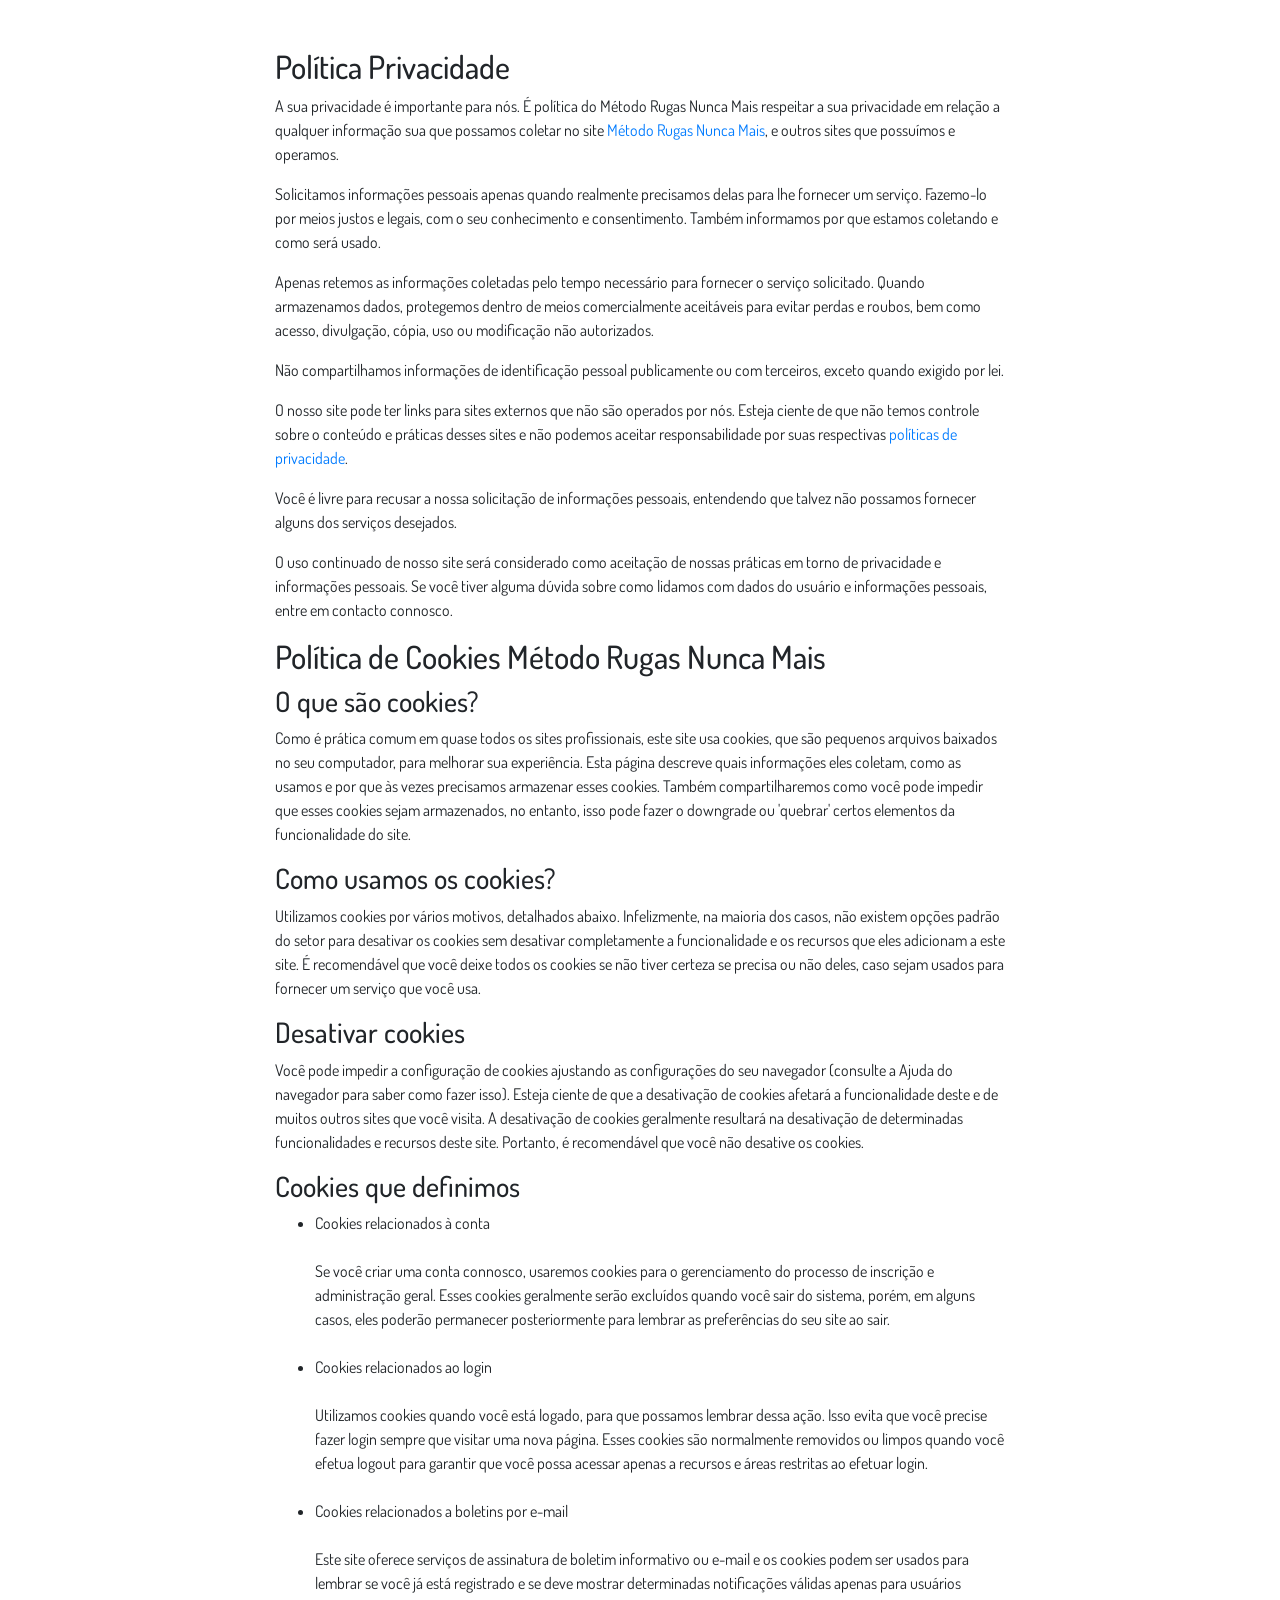
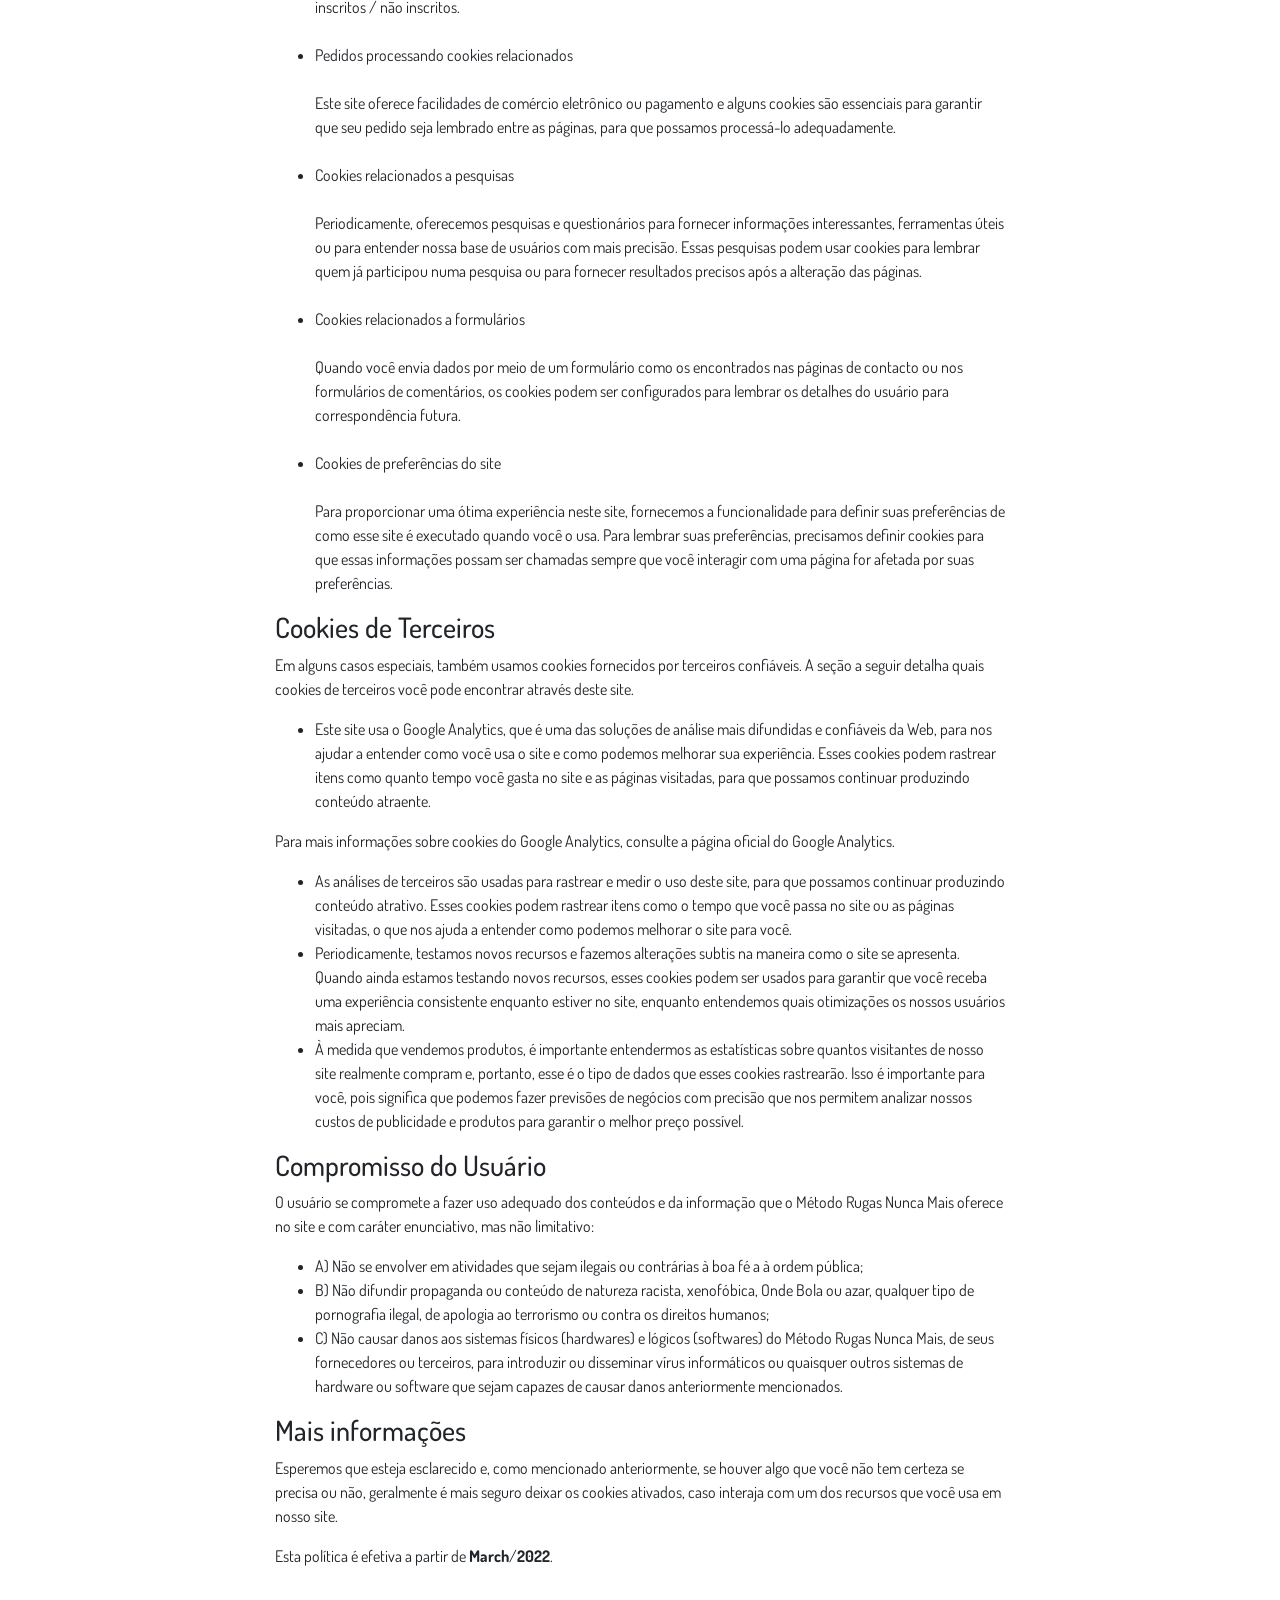
<file: pv/privacidade.html>
<!DOCTYPE html>
<html lang="pt-br">
  <head>
    <meta charset="utf-8">
    <meta name="viewport" content="width=device-width, initial-scale=1, shrink-to-fit=no">

    <link rel="stylesheet" href="https://stackpath.bootstrapcdn.com/bootstrap/4.1.3/css/bootstrap.min.css" integrity="sha384-MCw98/SFnGE8fJT3GXwEOngsV7Zt27NXFoaoApmYm81iuXoPkFOJwJ8ERdknLPMO" crossorigin="anonymous">

    <link rel="preconnect" href="https://fonts.googleapis.com">
    <link rel="preconnect" href="https://fonts.gstatic.com" crossorigin>
    <link href="https://fonts.googleapis.com/css2?family=Dosis:wght@200;300;400;500;600;700;800&display=swap" rel="stylesheet">
    
    <!-- Ícone da Página -->
    <link rel="shortcut icon" type="image/jpg" href="./assets/img/favicon.png">

    <!-- Título da Página -->
    <title>Política de Privacidade | Método Rugas Nunca Mais</title>
    
    <style type="text/css">
      body {
        font-family: 'Dosis', sans-serif;
      }
    </style>

  </head>
  <body>
    
    <div class="container py-5">
      <div class="row justify-content-center">
        <div class="col-lg-8">
          <h2>Política Privacidade</h2>                    <p>A sua privacidade é importante para nós. É política do Método Rugas Nunca Mais respeitar a sua privacidade em relação a qualquer informação sua que possamos coletar no site <a href="#">Método Rugas Nunca Mais</a>, e outros sites que possuímos e operamos.</p>                    <p>Solicitamos informações pessoais apenas quando realmente precisamos delas para lhe fornecer um serviço. Fazemo-lo por meios justos e legais, com o seu conhecimento e consentimento. Também informamos por que estamos coletando e como será usado.                    </p>                    <p>Apenas retemos as informações coletadas pelo tempo necessário para fornecer o serviço solicitado. Quando armazenamos dados, protegemos dentro de meios comercialmente aceitáveis ​​para evitar perdas e roubos, bem como acesso, divulgação, cópia, uso ou                        modificação não autorizados.</p>                    <p>Não compartilhamos informações de identificação pessoal publicamente ou com terceiros, exceto quando exigido por lei.</p>                    <p>O nosso site pode ter links para sites externos que não são operados por nós. Esteja ciente de que não temos controle sobre o conteúdo e práticas desses sites e não podemos aceitar responsabilidade por suas respectivas <a href='https://politicaprivacidade.com' target='_BLANK'>políticas de privacidade</a>.                    </p>                    <p>Você é livre para recusar a nossa solicitação de informações pessoais, entendendo que talvez não possamos fornecer alguns dos serviços desejados.</p>                    <p>O uso continuado de nosso site será considerado como aceitação de nossas práticas em torno de privacidade e informações pessoais. Se você tiver alguma dúvida sobre como lidamos com dados do usuário e informações pessoais, entre em contacto connosco.</p>                    <h2>Política de Cookies Método Rugas Nunca Mais</h2>                    <h3>O que são cookies?</h3>                    <p>Como é prática comum em quase todos os sites profissionais, este site usa cookies, que são pequenos arquivos baixados no seu computador, para melhorar sua experiência. Esta página descreve quais informações eles coletam, como as usamos e por que às vezes                        precisamos armazenar esses cookies. Também compartilharemos como você pode impedir que esses cookies sejam armazenados, no entanto, isso pode fazer o downgrade ou 'quebrar' certos elementos da funcionalidade do site.</p>                    <h3>Como usamos os cookies?</h3>                    <p>Utilizamos cookies por vários motivos, detalhados abaixo. Infelizmente, na maioria dos casos, não existem opções padrão do setor para desativar os cookies sem desativar completamente a funcionalidade e os recursos que eles adicionam a este site. É recomendável                        que você deixe todos os cookies se não tiver certeza se precisa ou não deles, caso sejam usados ​​para fornecer um serviço que você usa.</p>                    <h3>Desativar cookies</h3>                    <p>Você pode impedir a configuração de cookies ajustando as configurações do seu navegador (consulte a Ajuda do navegador para saber como fazer isso). Esteja ciente de que a desativação de cookies afetará a funcionalidade deste e de muitos outros sites que                        você visita. A desativação de cookies geralmente resultará na desativação de determinadas funcionalidades e recursos deste site. Portanto, é recomendável que você não desative os cookies.</p>                    <h3>Cookies que definimos</h3>                    <ul>                        <li>                            Cookies relacionados à conta<br><br> Se você criar uma conta connosco, usaremos cookies para o gerenciamento do processo de inscrição e administração geral. Esses cookies geralmente serão excluídos quando você sair do sistema, porém, em alguns                            casos, eles poderão permanecer posteriormente para lembrar as preferências do seu site ao sair.<br><br>                        </li>                        <li>                            Cookies relacionados ao login<br><br> Utilizamos cookies quando você está logado, para que possamos lembrar dessa ação. Isso evita que você precise fazer login sempre que visitar uma nova página. Esses cookies são normalmente removidos ou limpos                            quando você efetua logout para garantir que você possa acessar apenas a recursos e áreas restritas ao efetuar login.<br><br>                        </li>                        <li>                            Cookies relacionados a boletins por e-mail<br><br> Este site oferece serviços de assinatura de boletim informativo ou e-mail e os cookies podem ser usados ​​para lembrar se você já está registrado e se deve mostrar determinadas notificações                            válidas apenas para usuários inscritos / não inscritos.<br><br>                        </li>                        <li>                            Pedidos processando cookies relacionados<br><br> Este site oferece facilidades de comércio eletrônico ou pagamento e alguns cookies são essenciais para garantir que seu pedido seja lembrado entre as páginas, para que possamos processá-lo adequadamente.<br><br>                        </li>                        <li>                            Cookies relacionados a pesquisas<br><br> Periodicamente, oferecemos pesquisas e questionários para fornecer informações interessantes, ferramentas úteis ou para entender nossa base de usuários com mais precisão. Essas pesquisas podem usar cookies                            para lembrar quem já participou numa pesquisa ou para fornecer resultados precisos após a alteração das páginas.<br><br>                        </li>                        <li>                            Cookies relacionados a formulários<br><br> Quando você envia dados por meio de um formulário como os encontrados nas páginas de contacto ou nos formulários de comentários, os cookies podem ser configurados para lembrar os detalhes do usuário                            para correspondência futura.<br><br>                        </li>                        <li>                            Cookies de preferências do site<br><br> Para proporcionar uma ótima experiência neste site, fornecemos a funcionalidade para definir suas preferências de como esse site é executado quando você o usa. Para lembrar suas preferências, precisamos                            definir cookies para que essas informações possam ser chamadas sempre que você interagir com uma página for afetada por suas preferências.<br>                        </li>                    </ul>                    <h3>Cookies de Terceiros</h3>                    <p>Em alguns casos especiais, também usamos cookies fornecidos por terceiros confiáveis. A seção a seguir detalha quais cookies de terceiros você pode encontrar através deste site.</p>                    <ul>                        <li>                            Este site usa o Google Analytics, que é uma das soluções de análise mais difundidas e confiáveis ​​da Web, para nos ajudar a entender como você usa o site e como podemos melhorar sua experiência. Esses cookies podem rastrear itens como quanto tempo                            você gasta no site e as páginas visitadas, para que possamos continuar produzindo conteúdo atraente.                        </li>                    </ul>                    <p>Para mais informações sobre cookies do Google Analytics, consulte a página oficial do Google Analytics.</p>                    <ul>                        <li>                            As análises de terceiros são usadas para rastrear e medir o uso deste site, para que possamos continuar produzindo conteúdo atrativo. Esses cookies podem rastrear itens como o tempo que você passa no site ou as páginas visitadas, o que nos ajuda a entender                            como podemos melhorar o site para você.</li>                        <li>                            Periodicamente, testamos novos recursos e fazemos alterações subtis na maneira como o site se apresenta. Quando ainda estamos testando novos recursos, esses cookies podem ser usados ​​para garantir que você receba uma experiência consistente enquanto                            estiver no site, enquanto entendemos quais otimizações os nossos usuários mais apreciam.</li>                        <li>                            À medida que vendemos produtos, é importante entendermos as estatísticas sobre quantos visitantes de nosso site realmente compram e, portanto, esse é o tipo de dados que esses cookies rastrearão. Isso é importante para você, pois significa que podemos                            fazer previsões de negócios com precisão que nos permitem analizar nossos custos de publicidade e produtos para garantir o melhor preço possível.</li>                                            </ul>                    <h3>Compromisso do Usuário</h3>                                <p>O usuário se compromete a fazer uso adequado dos conteúdos e da informação que o Método Rugas Nunca Mais oferece no site e com caráter enunciativo, mas não limitativo:</p>                                        <ul>                        <li>A) Não se envolver em atividades que sejam ilegais ou contrárias à boa fé a à ordem pública;</li>                        <li>B) Não difundir propaganda ou conteúdo de natureza racista, xenofóbica, <a style='color: inherit !important; text-decoration:none !important;' href='https://ondeapostar.pt/onde-da-a-bola/'>Onde Bola</a> ou azar, qualquer tipo de pornografia ilegal, de apologia ao terrorismo ou contra os direitos humanos;</li>                        <li>C) Não causar danos aos sistemas físicos (hardwares) e lógicos (softwares) do Método Rugas Nunca Mais, de seus fornecedores ou terceiros, para introduzir ou disseminar vírus informáticos ou quaisquer outros sistemas de hardware ou software que sejam capazes de causar danos anteriormente mencionados.</li>                    </ul>                                        <h3>Mais informações</h3>                    <p>Esperemos que esteja esclarecido e, como mencionado anteriormente, se houver algo que você não tem certeza se precisa ou não, geralmente é mais seguro deixar os cookies ativados, caso interaja com um dos recursos que você usa em nosso site.</p>                    <p>Esta política é efetiva a partir de <strong>March</strong>/<strong>2022</strong>.</p>
        </div>
      </div>
    </div>

    <script src="https://code.jquery.com/jquery-3.3.1.slim.min.js" integrity="sha384-q8i/X+965DzO0rT7abK41JStQIAqVgRVzpbzo5smXKp4YfRvH+8abtTE1Pi6jizo" crossorigin="anonymous"></script>
    <script src="https://cdnjs.cloudflare.com/ajax/libs/popper.js/1.14.3/umd/popper.min.js" integrity="sha384-ZMP7rVo3mIykV+2+9J3UJ46jBk0WLaUAdn689aCwoqbBJiSnjAK/l8WvCWPIPm49" crossorigin="anonymous"></script>
    <script src="https://stackpath.bootstrapcdn.com/bootstrap/4.1.3/js/bootstrap.min.js" integrity="sha384-ChfqqxuZUCnJSK3+MXmPNIyE6ZbWh2IMqE241rYiqJxyMiZ6OW/JmZQ5stwEULTy" crossorigin="anonymous"></script>
  </body>
</html>
</file>
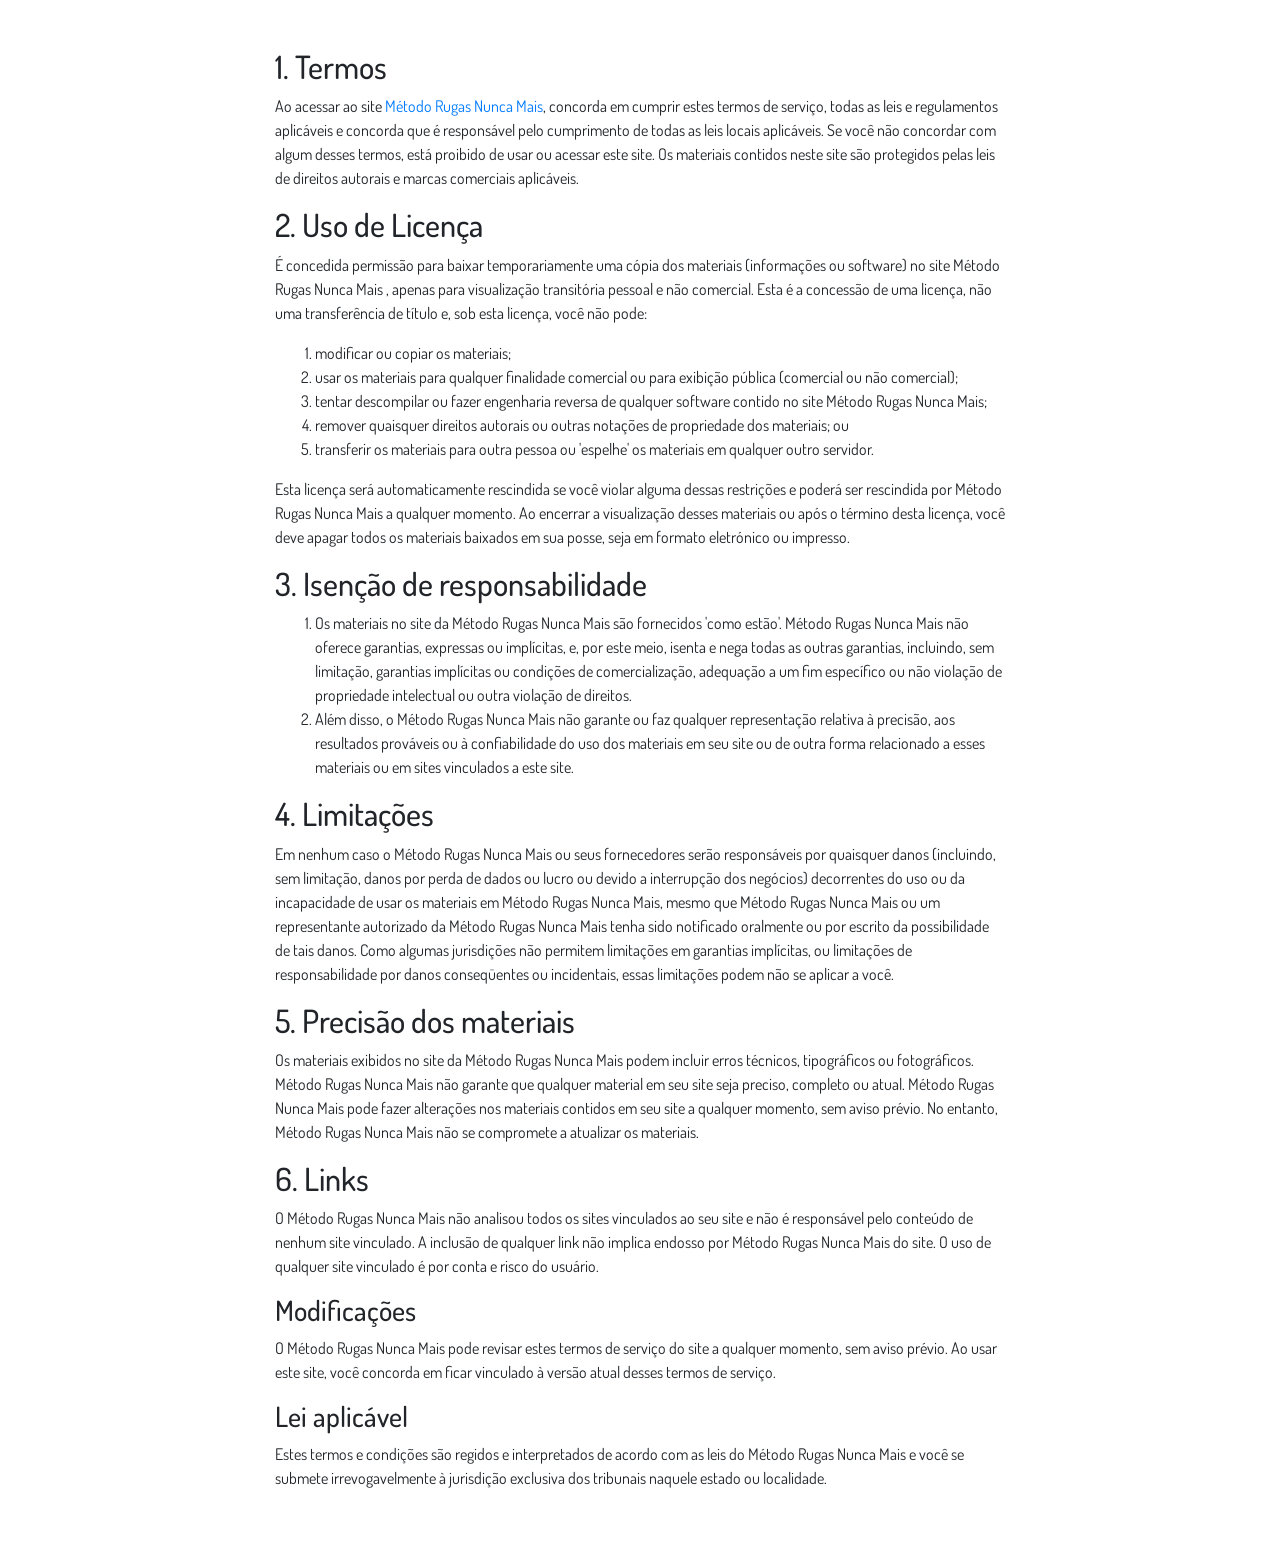
<file: pv/termos.html>
<!DOCTYPE html>
<html lang="pt-br">
  <head>
    <meta charset="utf-8">
    <meta name="viewport" content="width=device-width, initial-scale=1, shrink-to-fit=no">

    <link rel="stylesheet" href="https://stackpath.bootstrapcdn.com/bootstrap/4.1.3/css/bootstrap.min.css" integrity="sha384-MCw98/SFnGE8fJT3GXwEOngsV7Zt27NXFoaoApmYm81iuXoPkFOJwJ8ERdknLPMO" crossorigin="anonymous">

    <link rel="preconnect" href="https://fonts.googleapis.com">
    <link rel="preconnect" href="https://fonts.gstatic.com" crossorigin>
    <link href="https://fonts.googleapis.com/css2?family=Dosis:wght@200;300;400;500;600;700;800&display=swap" rel="stylesheet">
    
    <!-- Ícone da Página -->
    <link rel="shortcut icon" type="image/jpg" href="./assets/img/favicon.png">

    <!-- Título da Página -->
    <title>Termos de Uso | Método Rugas Nunca Mais</title>
    
    <style type="text/css">
      body {
        font-family: 'Dosis', sans-serif;
      }
    </style>

  </head>
  <body>
    
    <div class="container py-5">
      <div class="row justify-content-center">
        <div class="col-lg-8">
          <h2>1. Termos</h2>            <p>Ao acessar ao site <a href='#'>Método Rugas Nunca Mais</a>, concorda em cumprir estes termos de serviço, todas as leis e regulamentos aplicáveis ​​e concorda que é responsável pelo cumprimento de todas as leis locais aplicáveis. Se você não concordar com algum                desses termos, está proibido de usar ou acessar este site. Os materiais contidos neste site são protegidos pelas leis de direitos autorais e marcas comerciais aplicáveis.</p>            <h2>2. Uso de Licença</h2>            <p>É concedida permissão para baixar temporariamente uma cópia dos materiais (informações ou software) no site Método Rugas Nunca Mais , apenas para visualização transitória pessoal e não comercial. Esta é a concessão de uma licença, não uma transferência de título e,                sob esta licença, você não pode: </p>            <ol>            <li>modificar ou copiar os materiais;  </li>            <li>usar os materiais para qualquer finalidade comercial ou para exibição pública (comercial ou não comercial);  </li>            <li>tentar descompilar ou fazer engenharia reversa de qualquer software contido no site Método Rugas Nunca Mais;  </li>            <li>remover quaisquer direitos autorais ou outras notações de propriedade dos materiais; ou  </li>            <li>transferir os materiais para outra pessoa ou 'espelhe' os materiais em qualquer outro servidor.</li>            </ol>            <p>Esta licença será automaticamente rescindida se você violar alguma dessas restrições e poderá ser rescindida por Método Rugas Nunca Mais a qualquer momento. Ao encerrar a visualização desses materiais ou após o término desta licença, você deve apagar todos os materiais                baixados em sua posse, seja em formato eletrónico ou impresso.</p>            <h2>3. Isenção de responsabilidade</h2>            <ol>            <li>Os materiais no site da Método Rugas Nunca Mais são fornecidos 'como estão'. Método Rugas Nunca Mais não oferece garantias, expressas ou implícitas, e, por este meio, isenta e nega todas as outras garantias, incluindo, sem limitação, garantias implícitas ou condições de comercialização,            adequação a um fim específico ou não violação de propriedade intelectual ou outra violação de direitos. </li>            <li>Além disso, o Método Rugas Nunca Mais não garante ou faz qualquer representação relativa à precisão, aos resultados prováveis ​​ou à confiabilidade do uso dos            materiais em seu site ou de outra forma relacionado a esses materiais ou em sites vinculados a este site.</li>            </ol>            <h2>4. Limitações</h2>            <p>Em nenhum caso o Método Rugas Nunca Mais ou seus fornecedores serão responsáveis ​​por quaisquer danos (incluindo, sem limitação, danos por perda de dados ou lucro ou devido a interrupção dos negócios) decorrentes do uso ou da incapacidade de usar os materiais em Método Rugas Nunca Mais,                mesmo que Método Rugas Nunca Mais ou um representante autorizado da Método Rugas Nunca Mais tenha sido notificado oralmente ou por escrito da possibilidade de tais danos. Como algumas jurisdições não permitem limitações em garantias implícitas, ou limitações de responsabilidade                por danos conseqüentes ou incidentais, essas limitações podem não se aplicar a você.</p>            <h2>5. Precisão dos materiais</h2>            <p>Os materiais exibidos no site da Método Rugas Nunca Mais podem incluir erros técnicos, tipográficos ou fotográficos. Método Rugas Nunca Mais não garante que qualquer material em seu site seja preciso, completo ou atual. Método Rugas Nunca Mais pode fazer alterações nos materiais contidos em seu                site a qualquer momento, sem aviso prévio. No entanto, Método Rugas Nunca Mais não se compromete a atualizar os materiais.</p>            <h2>6. Links</h2>            <p>O Método Rugas Nunca Mais não analisou todos os sites vinculados ao seu site e não é responsável pelo conteúdo de nenhum site vinculado. A inclusão de qualquer link não implica endosso por Método Rugas Nunca Mais do site. O uso de qualquer site vinculado é por conta e risco do usuário.</p>            </p>            <h3>Modificações</h3>            <p>O Método Rugas Nunca Mais pode revisar estes termos de serviço do site a qualquer momento, sem aviso prévio. Ao usar este site, você concorda em ficar vinculado à versão atual desses termos de serviço.</p>            <h3>Lei aplicável</h3>            <p>Estes termos e condições são regidos e interpretados de acordo com as leis do Método Rugas Nunca Mais e você se submete irrevogavelmente à jurisdição exclusiva dos tribunais naquele estado ou localidade.</p>
        </div>
      </div>
    </div>

    <script src="https://code.jquery.com/jquery-3.3.1.slim.min.js" integrity="sha384-q8i/X+965DzO0rT7abK41JStQIAqVgRVzpbzo5smXKp4YfRvH+8abtTE1Pi6jizo" crossorigin="anonymous"></script>
    <script src="https://cdnjs.cloudflare.com/ajax/libs/popper.js/1.14.3/umd/popper.min.js" integrity="sha384-ZMP7rVo3mIykV+2+9J3UJ46jBk0WLaUAdn689aCwoqbBJiSnjAK/l8WvCWPIPm49" crossorigin="anonymous"></script>
    <script src="https://stackpath.bootstrapcdn.com/bootstrap/4.1.3/js/bootstrap.min.js" integrity="sha384-ChfqqxuZUCnJSK3+MXmPNIyE6ZbWh2IMqE241rYiqJxyMiZ6OW/JmZQ5stwEULTy" crossorigin="anonymous"></script>
  </body>
</html>
</file>
